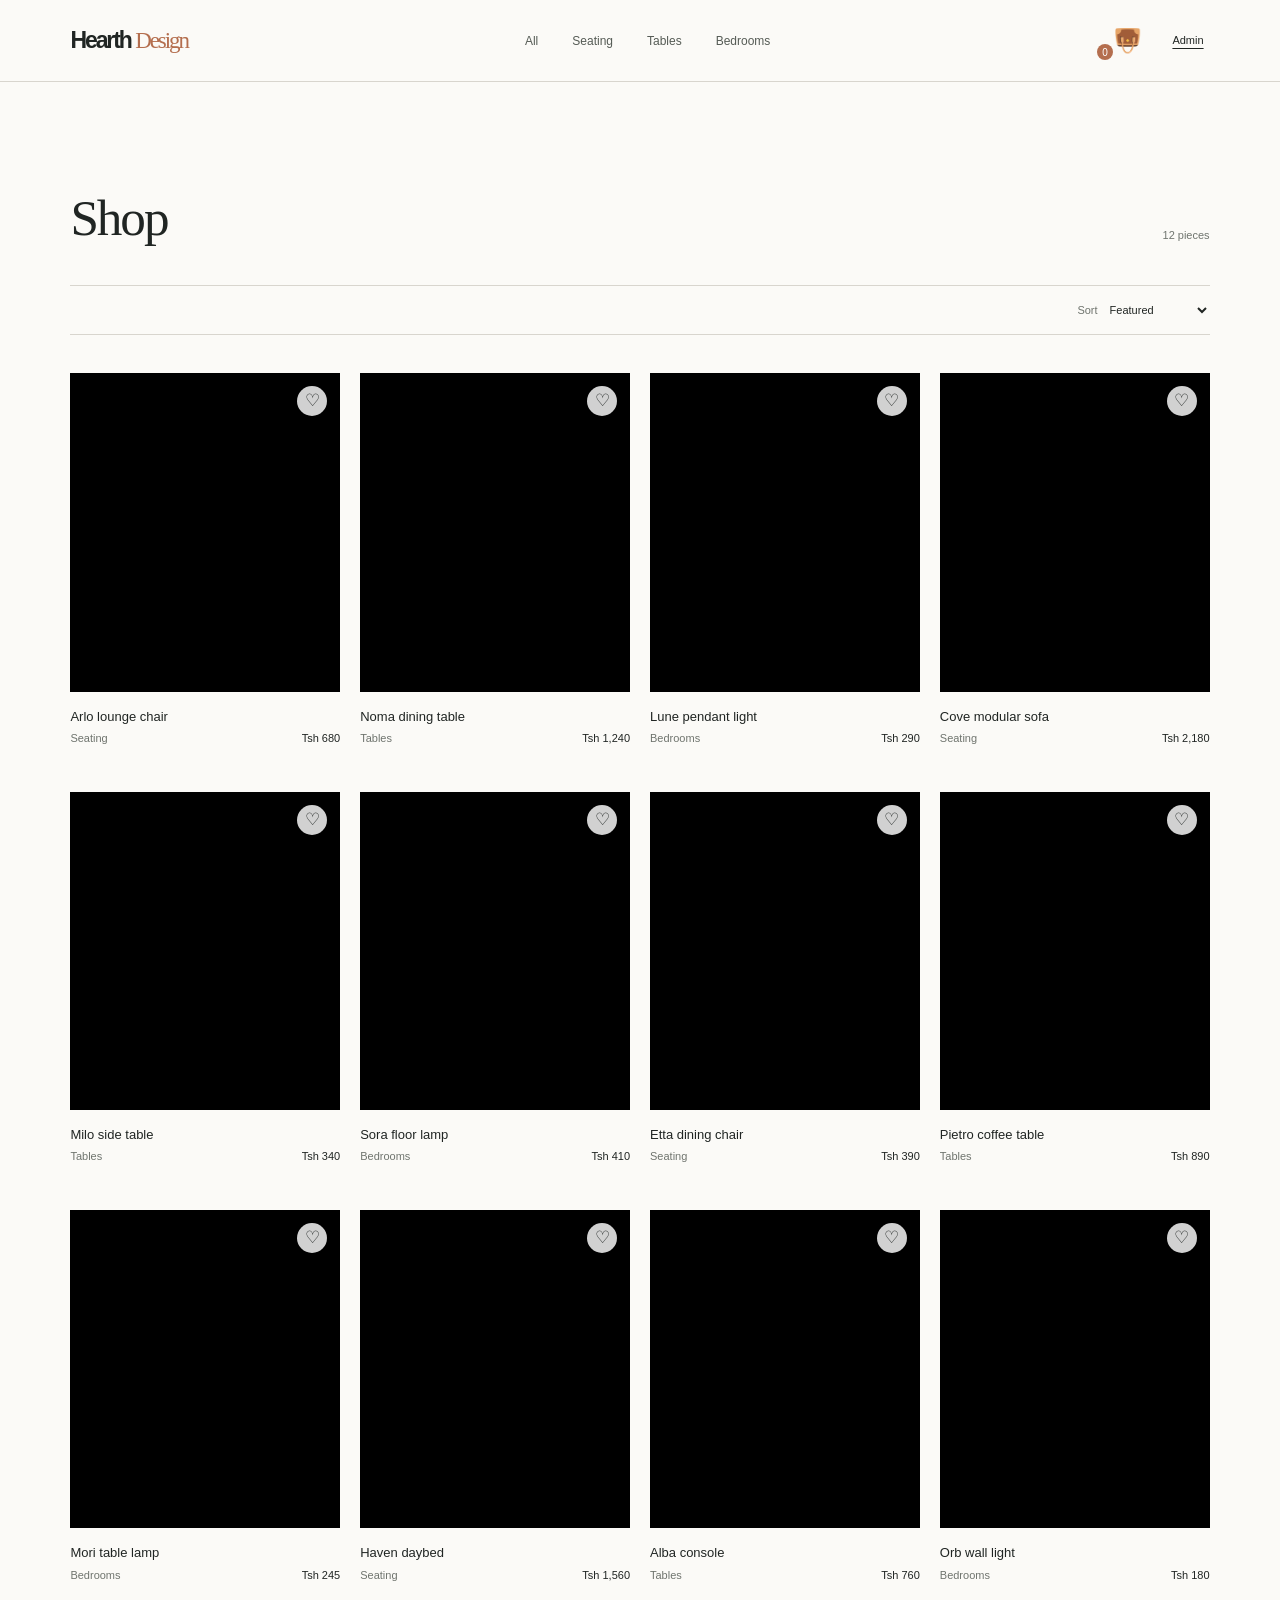
<file: index.html>
<!doctype html>
<html lang="en">
<head>
  <meta charset="utf-8" />
  <meta name="viewport" content="width=device-width,initial-scale=1" />
  <title>Furnshop — Demo</title>
  <!-- Your CSS (paste the CSS you provided into a file named styles.css or inline) -->
  <link rel="stylesheet" href="styles.css">
</head>
<body>
  <!-- Minimal skeleton for the app to run. Expand to match your full markup / classes -->
  <header class="site-header">
    <div class="brand">Hearth <span>Design</span></div>
    <nav class="main-nav">
      <a href="#" data-filter="All" data-filter-link>All</a>
      <a href="#" data-filter="Seating">Seating</a>
      <a href="#" data-filter="Tables">Tables</a>
      <a href="#" data-filter="Bedrooms">Bedrooms</a>
    </nav>
    <div class="header-actions">
      <button data-action="cart" class="icon-button bag-button">👜<b id="cart-count">0</b></button>
      <button data-action="admin" class="admin-button">Admin</button>
    </div>
  </header>

  <main>
    <section class="shop-section">
      <div class="section-heading">
        <h2>Shop</h2>
        <div class="product-total" id="product-total">0 pieces</div>
      </div>

      <div class="shop-toolbar">
        <div class="category-tabs" aria-hidden="false">
          <!-- category buttons handled by data-filter above -->
        </div>
        <label class="sort-label">Sort
          <select id="sort-select">
            <option value="">Featured</option>
            <option value="low">Price: low to high</option>
            <option value="high">Price: high to low</option>
          </select>
        </label>
      </div>

      <div id="product-grid" class="product-grid"></div>
      <div id="empty-state" class="empty-state" hidden>
        <span>Nothing yet</span>
        <h3>No products found</h3>
        <p>Try another filter or search.</p>
      </div>
    </section>
  </main>

  <!-- Cart drawer -->
  <div id="drawer-scrim" class="drawer-scrim" aria-hidden="true"></div>
  <aside id="cart-drawer" class="cart-drawer" aria-hidden="true">
    <div class="drawer-header">
      <h2>Bag</h2>
      <button data-action="close-cart" class="close-button">Close</button>
    </div>
    <div id="cart-items" class="cart-items"></div>
    <div class="cart-footer">
      <div class="subtotal">
        <span>Subtotal</span><strong id="cart-total">Tsh 0</strong>
      </div>
      <button class="checkout-button" id="checkout-button">Checkout</button>
      <p>Shipping calculated at checkout.</p>
    </div>
  </aside>

  <!-- Modal for product -->
  <div id="product-modal" class="product-modal" hidden>
    <div class="modal-card" id="modal-content"></div>
  </div>

  <!-- Admin modal -->
  <div id="admin-modal" class="admin-modal" hidden>
    <div class="admin-card">
      <h2>Upload product</h2>
      <p class="admin-intro">Add a product for sale</p>
      <form id="product-form">
        <div class="admin-fields">
          <div>
            <label>Name<input name="name" required /></label>
            <label>Category
              <select name="category" required>
                <option value="Seating">Seating</option>
                <option value="Tables">Tables</option>
                <option value="Bedrooms">Bedrooms</option>
              </select>
            </label>
          </div>
          <div>
            <label>Price<input name="price" type="number" required /></label>
            <label>Description<textarea name="description" required></textarea></label>
          </div>
        </div>

        <label class="upload-area">
          <span>Upload image</span>
          <small>Max 5MB</small>
          <input id="product-image" name="image" type="file" accept="image/*" />
        </label>

        <div id="image-preview" class="image-preview" hidden>
          <img id="image-preview-img" alt="preview" />
          <button type="button" data-action="remove-image" class="remove-preview">Remove</button>
        </div>

        <button type="submit" class="button">Upload</button>
        <button type="button" data-action="close-admin" class="close-button">Close</button>
      </form>

      <div id="admin-products-list" style="margin-top:24px"></div>
    </div>
  </div>

  <div id="toast" class="toast" role="status" aria-live="polite"></div>

  <script src="app.js"></script>
</body>
</html>
</file>
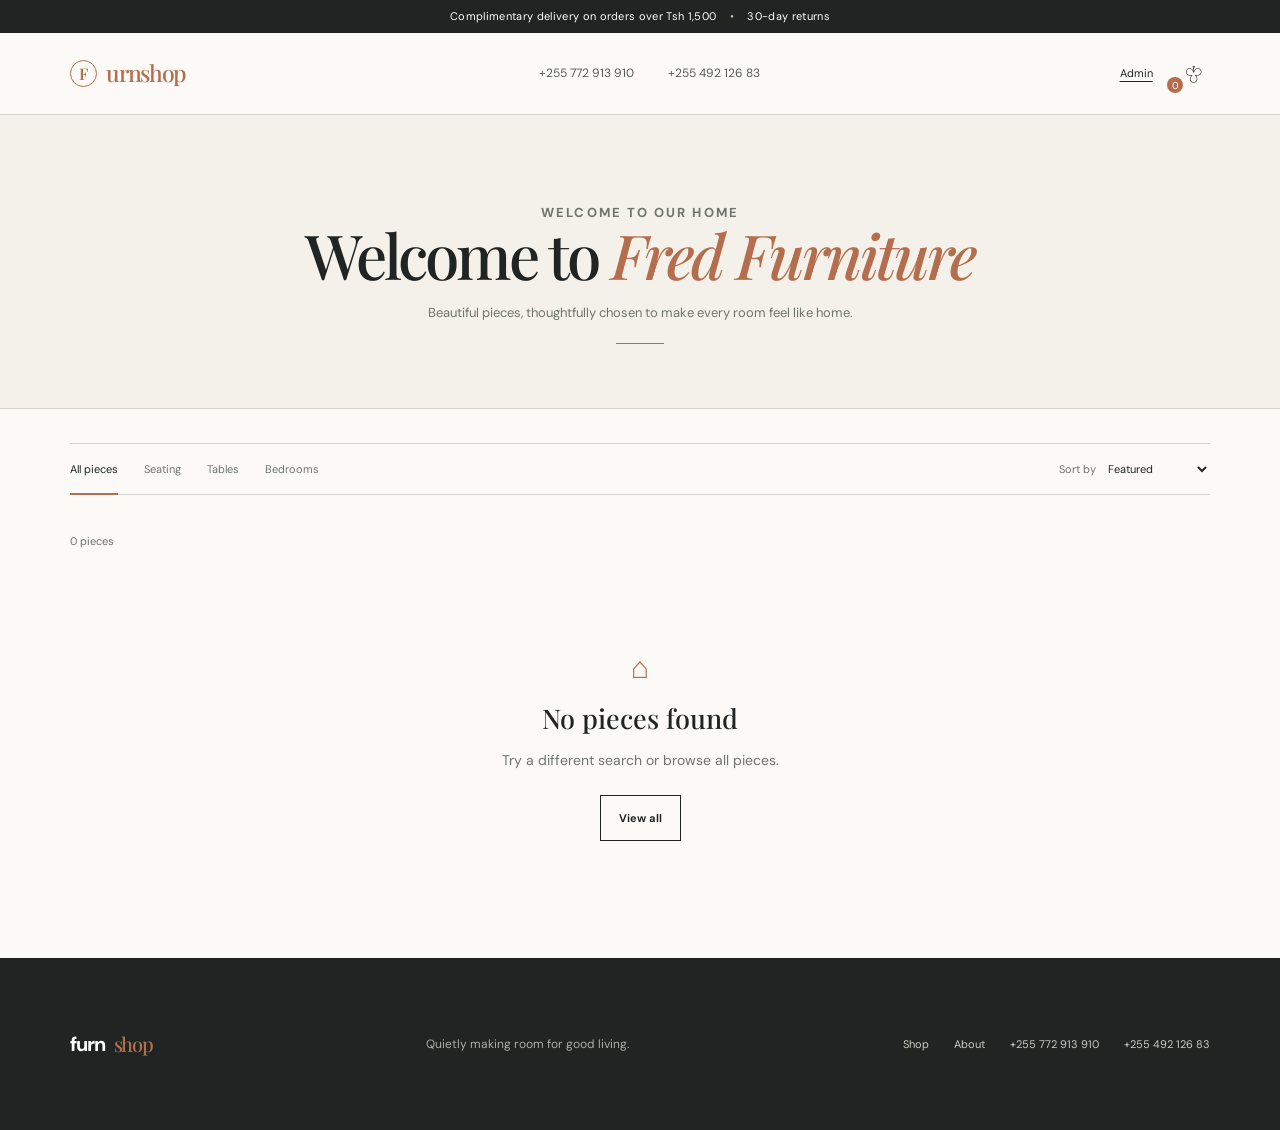
<file: .github/workflows/V.html>
<!DOCTYPE html>
<html lang="en">
<head>
    <meta charset="UTF-8">
    <meta name="viewport" content="width=device-width, initial-scale=1.0">
    <meta name="description" content="Furnshop - considered furniture for everyday living.">
    <title>Furnshop | Considered furniture</title>
    <link rel="preconnect" href="https://fonts.googleapis.com">
    <link rel="preconnect" href="https://fonts.gstatic.com" crossorigin>
    <link href="https://fonts.googleapis.com/css2?family=DM+Sans:wght@400;500;600;700&family=Playfair+Display:wght@500;600&display=swap" rel="stylesheet">
    <link rel="stylesheet" href="V.css">
    <style>
        .shop-section { padding-top: 34px; padding-bottom: 42px; }
        .compact-total { display: block; margin: 14px 0 20px; font-size: 11px; color: var(--muted); }
        .craft-section { margin-top: 0; }
        .craft-copy { padding-top: 36px !important; padding-bottom: 45px !important; }
        .product-card { margin-top: 0; padding-top: 0; }
        .product-image { margin-top: 0; }
        .product-image img { display: block; width: 100%; height: 100%; object-fit: cover; margin: 0; }
        .admin-products { border-top: 1px solid var(--line); margin-top: 30px; padding-top: 22px; }
        .admin-product-row { display: flex; align-items: center; gap: 10px; border-bottom: 1px solid var(--line); padding: 10px 0; font-size: 12px; }
        .admin-product-row img { width: 42px; height: 42px; object-fit: cover; }
        .admin-product-row span { flex: 1; }
        .admin-product-row button { font-size: 11px; color: var(--clay); text-decoration: underline; }
        .admin-empty { font-size: 12px; color: var(--muted); }
        .upload-file-name { display: block; margin-top: 8px; color: var(--clay); font-size: 11px; }
        .admin-modal { overflow-y: auto; align-items: flex-start; }
        .admin-card { margin: 20px auto; max-height: none; min-height: min(720px, calc(100vh - 40px)); }
        @media (max-width: 600px) { .admin-modal { padding: 0; } .admin-card { width: 100%; min-height: 100vh; margin: 0; padding: 58px 24px 32px; } }
        .back-to-products { display: block; margin-top: 18px; padding: 0; color: var(--muted); font-size: 12px; text-decoration: underline; text-underline-offset: 4px; }
        .back-to-products:hover { color: var(--clay); }
        .brand { display: inline-flex; align-items: center; gap: 9px; letter-spacing: -.06em; }
        .brand .brand-mark { display: grid; place-items: center; width: 27px; height: 27px; border: 1px solid var(--clay); border-radius: 50%; color: var(--clay); font: 600 16px var(--serif); letter-spacing: 0; }
        .welcome-banner { padding: 72px 9% 64px; border-bottom: 1px solid var(--line); text-align: center; background: var(--cream); }
        .welcome-banner::after { content: ''; display: block; width: 48px; height: 1px; margin: 20px auto 0; background: var(--clay); }
        .welcome-banner h1 { margin: 0; color: var(--ink); font: 500 clamp(34px, 5vw, 62px)/1.05 var(--serif); letter-spacing: -.045em; }
        .welcome-banner h1 span { color: var(--clay); font-style: italic; }
        .welcome-banner p { max-width: 430px; margin: 16px auto 0; color: var(--muted); font-size: 13px; }
        @media (max-width: 600px) { .welcome-banner { padding: 52px 8% 46px; } .welcome-banner p { font-size: 12px; } }
        @media (max-width: 800px) { .main-nav { display: flex; position: static; flex-direction: row; gap: 14px; overflow-x: auto; } .main-nav a { white-space: nowrap; } .site-header { gap: 14px; } .header-actions .contact-phone { display: none; } }
    </style>
</head>
<body>
    <div class="announcement">Complimentary delivery on orders over Tsh 1,500 <span>•</span> 30-day returns</div>
    <header class="site-header"><a class="brand" href="#top" aria-label="Furnshop home"><span class="brand-mark">F</span><span>urn<span>shop</span></span></a><nav class="main-nav contact-nav" aria-label="Contact numbers"><a href="tel:+255772913910">+255 772 913 910</a><a href="tel:+25549212683">+255 492 126 83</a></nav><div class="header-actions"><button class="admin-button" data-action="admin">Admin</button><button class="icon-button bag-button" aria-label="Open shopping bag" data-action="cart">♧<b id="cart-count">0</b></button></div></header>
    <main id="top">
        <section class="welcome-banner" aria-labelledby="welcome-title"><p class="eyebrow">Welcome to our home</p><h1 id="welcome-title">Welcome to <span>Fred Furniture</span></h1><p>Beautiful pieces, thoughtfully chosen to make every room feel like home.</p></section>
        <section class="shop-section" id="shop"><div class="shop-toolbar"><div class="category-tabs" role="tablist"><button class="active" data-filter="All">All pieces</button><button data-filter="Seating">Seating</button><button data-filter="Tables">Tables</button><button data-filter="Bedrooms">Bedrooms</button></div><label class="sort-label">Sort by <select id="sort-select"><option value="featured">Featured</option><option value="low">Price: low to high</option><option value="high">Price: high to low</option></select></label></div><span class="product-total compact-total" id="product-total">12 pieces</span><div class="product-grid" id="product-grid"></div><div class="empty-state" id="empty-state" hidden><span>⌂</span><h3>No pieces found</h3><p>Try a different search or browse all pieces.</p><button class="button button-outline" data-filter="All">View all</button></div></section>
    </main>
    <footer><a class="brand" href="#top">furn<span>shop</span></a><p>Quietly making room for good living.</p><div class="footer-links"><a href="#shop">Shop</a><a href="#story">About</a><a href="tel:+255772913910">+255 772 913 910</a><a href="tel:+25549212683">+255 492 126 83</a></div></footer>
    <aside class="cart-drawer" id="cart-drawer" aria-label="Shopping bag" aria-hidden="true"><div class="drawer-header"><div><p class="eyebrow">Your selection</p><h2>Shopping bag</h2></div><button class="close-button" aria-label="Close shopping bag" data-action="close-cart"></button></div><div class="cart-items" id="cart-items"></div><div class="cart-footer"><div class="subtotal"><span>Selected total</span><strong id="cart-total">Tsh 0</strong></div><p>Call us to order your selected pieces.</p><a class="button button-dark call-button" href="tel:+255772913910">Call to order <span>→</span></a><div class="cart-phones"><a href="tel:+255772913910">+255 772 913 910</a><a href="tel:+25549212683">+255 492 126 83</a></div></div></aside><div class="drawer-scrim" id="drawer-scrim" data-action="close-cart"></div>
    <div class="product-modal" id="product-modal" hidden><div class="modal-card"><button class="close-button" aria-label="Close product details" data-action="close-modal"></button><div id="modal-content"></div></div></div>
    <div class="admin-modal" id="admin-modal" hidden><div class="admin-card"><button class="close-button" aria-label="Close admin dashboard" data-action="close-admin"></button><p class="eyebrow">Store management</p><h2>Admin dashboard</h2><p class="admin-intro">Add a new piece to the Furnshop collection.</p><form id="product-form" novalidate><label>Product name<input name="name" required placeholder="e.g. Riva armchair"></label><div class="admin-fields"><label>Category<select name="category" required><option value="">Choose category</option><option>Seating</option><option>Tables</option><option>Bedrooms</option></select></label><label>Price<input name="price" type="number" min="0" step="1" required placeholder="680"></label></div><label>Description<textarea name="description" rows="3" required placeholder="Tell customers about this piece"></textarea></label><label class="upload-area" for="product-image"><span>+ Add product image</span><small>PNG, JPG, WEBP up to 5MB</small><input id="product-image" name="image" type="file" accept="image/png,image/jpeg,image/webp"></label><span class="upload-file-name" id="upload-file-name">No image selected</span><div class="image-preview" id="image-preview" hidden><img id="image-preview-img" alt="Selected product preview"><button type="button" class="remove-preview" data-action="remove-image">Remove image</button></div><button class="button button-dark" type="submit">Publish product <span>→</span></button></form><div class="admin-products"><p class="eyebrow">Uploaded products</p><div id="admin-products-list"></div></div></div></div><div class="toast" id="toast" role="status"></div><script src="V.js"></script>
</body>
</html>
</file>
<file: styles.css>
.contact-phone{font-size:11px;color:var(--clay);white-space:nowrap}.contact-phone:hover{text-decoration:underline;text-underline-offset:4px}.cart-phones{display:flex;justify-content:center;gap:18px;margin-top:18px;font-size:12px}.cart-phones a{color:var(--clay);text-decoration:underline;text-underline-offset:3px;white-space:nowrap}.collection-title{font-size:clamp(34px,5vw,68px);line-height:1;letter-spacing:-.045em;margin-top:6px;max-width:700px}.shop-section{padding-top:34px;padding-bottom:42px}.craft-section{margin-top:0}.craft-copy{padding-top:36px;padding-bottom:45px}
 [hidden]{display:none!important}.close-button{font-size:10px;letter-spacing:.08em;text-transform:uppercase;font-weight:700;line-height:1;position:absolute;right:24px;top:22px;text-decoration:underline}
.admin-button{font-size:11px;text-decoration:underline;text-underline-offset:4px}.admin-button:hover{color:var(--clay)}.admin-modal{position:fixed;inset:0;background:rgba(32,37,35,.42);z-index:10;display:grid;place-items:center;padding:20px}.admin-modal[hidden]{display:none!important}.admin-card{position:relative;background:var(--paper);width:min(100%,540px);max-height:90vh;overflow:auto;padding:42px 44px}.admin-card h2{font:500 34px var(--serif);margin:0 0 8px}.admin-intro{color:var(--muted);font-size:12px;margin:0 0 25px}.admin-card label{display:block;font-size:11px;font-weight:600;margin:15px 0}.admin-card input,.admin-card select,.admin-card textarea{display:block;width:100%;border:1px solid var(--line);background:var(--paper);padding:12px;margin-top:7px;font:13px var(--sans);outline:none;resize:vertical}.admin-card input:focus,.admin-card select:focus,.admin-card textarea:focus{border-color:var(--clay)}.admin-fields{display:grid;grid-template-columns:1fr 1fr;gap:16px}.upload-area{border:1px dashed var(--clay);padding:22px;text-align:center;cursor:pointer;background:var(--cream)}.upload-area span,.upload-area small{display:block}.upload-area span{font-weight:700}.upload-area small{font-size:10px;color:var(--muted);margin-top:5px}.upload-area input{display:none}.image-preview{display:flex;align-items:center;gap:12px;margin:14px 0}.image-preview img{width:58px;height:58px;object-fit:cover}.remove-preview{font-size:11px;text-decoration:underline;color:var(--muted)}.admin-card .button{margin-top:10px}
@import url('https://fonts.googleapis.com/css2?family=DM+Sans:wght@400;500;600;700&family=Playfair+Display:wght@500;600&display=swap');
.hero-image,.craft-image{background-image:none!important;background-color:var(--sand)}
:root{--ink:#202523;--cream:#f4f1eb;--paper:#fbfaf7;--clay:#b46e4e;--sand:#ded7ca;--line:#d8d5ce;--muted:#6f746e;--serif:'Playfair Display',Georgia,serif;--sans:'DM Sans',Arial,sans-serif}*{box-sizing:border-box}html{scroll-behavior:smooth}body{margin:0;background:var(--paper);color:var(--ink);font:14px var(--sans);line-height:1.5}button,a{color:inherit;font:inherit}button{border:0;background:none;cursor:pointer}a{text-decoration:none}.announcement{text-align:center;background:var(--ink);color:#fff;padding:8px;font-size:11px;letter-spacing:.03em}.announcement span{color:#b9c5a6;margin:0 10px}.site-header{height:82px;display:flex;align-items:center;justify-content:space-between;padding:0 5.5%;border-bottom:1px solid var(--line);background:var(--paper);position:relative;z-index:3}.brand{font-weight:700;letter-spacing:-.09em;font-size:23px}.brand span{color:var(--clay);font-family:var(--serif);font-weight:500}.main-nav{display:flex;gap:34px;font-size:12px;color:#555b55}.main-nav a:hover,.footer-links a:hover{color:var(--clay)}.header-actions{display:flex;gap:18px}.icon-button{font-size:25px;line-height:1;position:relative}.bag-button{font-size:23px;transform:rotate(180deg)}.bag-button b{position:absolute;right:-10px;top:-7px;transform:rotate(-180deg);font:10px var(--sans);background:var(--clay);color:#fff;border-radius:50%;width:16px;height:16px;display:grid;place-items:center}.mobile-menu{display:none;font-size:20px}.hero{display:grid;grid-template-columns:43% 57%;min-height:635px;background:var(--cream)}.hero-copy{padding:15% 10% 11% 13%}.eyebrow{font-size:10px;letter-spacing:.16em;text-transform:uppercase;color:var(--clay);font-weight:700;margin:0 0 18px}.hero h1{font:600 clamp(45px,6vw,84px)/.98 var(--serif);letter-spacing:-.055em;margin:0 0 28px}.hero h1 em,.intro-band em,.craft-copy em{color:var(--clay);font-style:italic}.hero-text{max-width:275px;color:var(--muted);line-height:1.7;margin-bottom:34px}.button{display:inline-flex;align-items:center;justify-content:space-between;gap:35px;padding:14px 18px;font-size:11px;font-weight:700;transition:.2s}.button-dark{background:var(--ink);color:#fff}.button-dark:hover{background:var(--clay);transform:translateY(-2px)}.button span{font-size:17px;font-weight:400}.hero-image{position:relative;background:linear-gradient(90deg,rgba(26,31,26,.05),transparent),url('https://images.unsplash.com/photo-1618221195710-dd6b41faaea6?auto=format&fit=crop&w=1500&q=85') center/cover}.hero-note{position:absolute;right:8%;bottom:8%;background:#e5d2b8;color:var(--ink);width:112px;height:112px;border-radius:50%;display:grid;place-content:center;text-align:center;font:11px/1.15 var(--serif);transform:rotate(9deg)}.hero-note strong{font-size:15px}.intro-band{padding:105px 10%;display:grid;grid-template-columns:1fr 1.3fr 1fr;gap:8%;align-items:end;background:#dfe5d9}.intro-band .eyebrow{align-self:start}.intro-band h2{font:500 clamp(28px,3.5vw,48px)/1.12 var(--serif);letter-spacing:-.04em;margin:0}.intro-band>p:last-child{color:#596258;line-height:1.8;margin:0}.shop-section{padding:110px 5.5% 120px}.section-heading{display:flex;justify-content:space-between;align-items:end;margin-bottom:42px}.section-heading h2{font:500 clamp(32px,4vw,52px)/1 var(--serif);letter-spacing:-.04em;margin:0}.product-total{color:var(--muted);font-size:11px}.shop-toolbar{border-top:1px solid var(--line);border-bottom:1px solid var(--line);display:flex;justify-content:space-between;align-items:center;margin-bottom:38px}.category-tabs{display:flex;gap:26px}.category-tabs button{padding:17px 0;color:var(--muted);font-size:11px;position:relative}.category-tabs button.active,.category-tabs button:hover{color:var(--ink)}.category-tabs button.active:after{content:'';position:absolute;bottom:-1px;left:0;right:0;height:2px;background:var(--clay)}.sort-label{font-size:11px;color:var(--muted)}select{border:0;background:transparent;color:var(--ink);font:inherit;padding:17px 0 17px 5px;outline:none}.product-grid{display:grid;grid-template-columns:repeat(4,1fr);gap:45px 20px}.product-image{aspect-ratio:1/1.18;background:var(--sand);position:relative;overflow:hidden;margin-bottom:15px}.product-image img{width:100%;height:100%;object-fit:cover;transition:transform .6s}.product-card:hover .product-image img{transform:scale(1.04)}.favorite{position:absolute;top:13px;right:13px;width:30px;height:30px;background:rgba(255,255,255,.82);border-radius:50%;font-size:17px;z-index:1}.favorite.active{color:var(--clay)}.product-card h3{font-size:13px;font-weight:500;margin:0 0 4px}.product-meta{font-size:11px;color:var(--muted);display:flex;justify-content:space-between}.product-meta strong{color:var(--ink);font-weight:500}.empty-state{text-align:center;padding:75px 0}.empty-state span{font-size:30px;color:var(--clay)}.empty-state h3{font:500 27px var(--serif);margin:10px}.empty-state p{color:var(--muted)}.button-outline{border:1px solid var(--ink);margin-top:10px}.craft-section{display:grid;grid-template-columns:1fr 1fr;background:var(--sand)}.craft-image{min-height:540px;background:url('https://images.unsplash.com/photo-1616486338812-3dadae4b4ace?auto=format&fit=crop&w=1100&q=85') center/cover}.craft-copy{padding:15% 17%;align-self:center}.craft-copy h2{font:500 clamp(30px,4vw,52px)/1.05 var(--serif);letter-spacing:-.04em;margin:0 0 25px}.craft-copy>p:not(.eyebrow){color:#64675f;line-height:1.8;max-width:370px}.text-link{display:inline-block;margin-top:15px;border-bottom:1px solid var(--ink);padding-bottom:5px;font-size:11px;font-weight:700}.text-link span{margin-left:25px;font-size:17px}.search-overlay,.product-modal{position:fixed;inset:0;background:rgba(25,30,26,.48);z-index:10;display:grid;place-items:start center;padding-top:15vh}.search-box{background:var(--paper);width:min(620px,90vw);padding:40px;position:relative}.search-box input{width:100%;border:0;border-bottom:1px solid var(--ink);background:transparent;font:500 25px var(--serif);padding:10px 0;outline:0}.search-hint{color:var(--muted);font-size:11px;margin:18px 0 0}.close-button{font-size:28px;line-height:1;position:absolute;right:24px;top:20px}.cart-drawer{position:fixed;z-index:9;right:0;top:0;bottom:0;width:min(440px,100%);background:var(--paper);padding:45px 35px;transform:translateX(100%);transition:transform .3s;display:flex;flex-direction:column}.cart-drawer.open{transform:translateX(0)}.drawer-scrim{position:fixed;inset:0;background:rgba(25,30,26,.4);z-index:8;opacity:0;pointer-events:none;transition:.3s}.drawer-scrim.open{opacity:1;pointer-events:auto}.drawer-header{display:flex;justify-content:space-between;border-bottom:1px solid var(--line);padding-bottom:25px}.drawer-header h2{font:500 32px var(--serif);margin:0}.cart-items{overflow:auto;flex:1}.cart-row{display:grid;grid-template-columns:75px 1fr auto;gap:14px;padding:18px 0;border-bottom:1px solid var(--line);align-items:center}.cart-row img{width:75px;height:85px;object-fit:cover}.cart-row h4{margin:0 0 7px;font-weight:500}.cart-row p{font-size:11px;color:var(--muted);margin:0}.remove-item{font-size:11px;text-decoration:underline;color:var(--muted);margin-top:7px;padding:0}.cart-price{font-size:12px}.empty-cart{text-align:center;color:var(--muted);padding:50px 0}.cart-footer{border-top:1px solid var(--line);padding-top:22px}.subtotal{display:flex;justify-content:space-between;margin-bottom:18px}.subtotal strong{font-size:16px}.checkout-button{width:100%}.cart-footer>p{font-size:10px;color:var(--muted);text-align:center}.product-modal{place-items:center;padding:20px}.modal-card{background:var(--paper);width:min(800px,94vw);position:relative;padding:45px}.modal-product{display:grid;grid-template-columns:1fr 1fr;gap:35px}.modal-product img{width:100%;aspect-ratio:1;object-fit:cover}.modal-product h2{font:500 38px var(--serif);line-height:1.05;margin:10px 0}.modal-product p{color:var(--muted);line-height:1.8}.modal-price{font-size:18px;margin:25px 0}.toast{position:fixed;bottom:25px;left:50%;transform:translate(-50%,20px);background:var(--ink);color:#fff;padding:13px 20px;font-size:12px;opacity:0;pointer-events:none;transition:.3s;z-index:20}.toast.show{opacity:1;transform:translate(-50%,0)}footer{background:var(--ink);color:#fff;padding:65px 5.5%;display:flex;align-items:center;justify-content:space-between}footer .brand{font-size:20px}footer p{color:#a9aea6;font-size:12px}.footer-links{display:flex;gap:25px;font-size:11px;color:#c9cdc5}
@media(max-width:800px){.site-header{height:68px;padding:0 5%}.mobile-menu{display:block}.main-nav{display:none}.hero{grid-template-columns:1fr;min-height:0}.hero-copy{padding:75px 9% 65px}.hero-image{min-height:440px}.intro-band{display:block;padding:75px 9%}.intro-band h2{margin-bottom:25px}.intro-band>p:last-child{max-width:420px}.shop-section{padding:75px 5%}.product-grid{grid-template-columns:repeat(2,1fr);gap:35px 14px}.shop-toolbar{align-items:start}.category-tabs{gap:17px;overflow:auto;max-width:70%}.category-tabs button{white-space:nowrap}.sort-label{font-size:0}.sort-label select{font-size:11px}.craft-section{grid-template-columns:1fr}.craft-image{min-height:350px}.craft-copy{padding:70px 9% 85px}footer{display:block;padding:50px 9%}footer p{margin:22px 0 30px}.modal-card{padding:35px 25px}.modal-product{grid-template-columns:1fr;gap:15px}.modal-product img{max-height:300px;object-fit:cover}.modal-product h2{font-size:31px}}@media(max-width:450px){.header-actions{gap:12px}.hero-image{min-height:370px}.hero-note{width:90px;height:90px}.product-image{margin-bottom:10px}.product-card h3{font-size:12px}.product-meta{display:block}.product-meta strong{display:block;margin-top:3px}.cart-drawer{padding:35px 20px}}
</file>
<file: .github/workflows/V.css>
.contact-phone{font-size:11px;color:var(--clay);white-space:nowrap}.contact-phone:hover{text-decoration:underline;text-underline-offset:4px}.cart-phones{display:flex;justify-content:center;gap:18px;margin-top:18px;font-size:12px}.cart-phones a{color:var(--clay);text-decoration:underline;text-underline-offset:3px;white-space:nowrap}.collection-title{font-size:clamp(34px,5vw,68px);line-height:1;letter-spacing:-.045em;margin-top:6px;max-width:700px}.shop-section{padding-top:34px;padding-bottom:42px}.craft-section{margin-top:0}.craft-copy{padding-top:36px;padding-bottom:45px}
 [hidden]{display:none!important}.close-button{font-size:10px;letter-spacing:.08em;text-transform:uppercase;font-weight:700;line-height:1;position:absolute;right:24px;top:22px;text-decoration:underline}
.admin-button{font-size:11px;text-decoration:underline;text-underline-offset:4px}.admin-button:hover{color:var(--clay)}.admin-modal{position:fixed;inset:0;background:rgba(32,37,35,.42);z-index:10;display:grid;place-items:center;padding:20px}.admin-modal[hidden]{display:none!important}.admin-card{position:relative;background:var(--paper);width:min(100%,540px);max-height:90vh;overflow:auto;padding:42px 44px}.admin-card h2{font:500 34px var(--serif);margin:0 0 8px}.admin-intro{color:var(--muted);font-size:12px;margin:0 0 25px}.admin-card label{display:block;font-size:11px;font-weight:600;margin:15px 0}.admin-card input,.admin-card select,.admin-card textarea{display:block;width:100%;border:1px solid var(--line);background:var(--paper);padding:12px;margin-top:7px;font:13px var(--sans);outline:none;resize:vertical}.admin-card input:focus,.admin-card select:focus,.admin-card textarea:focus{border-color:var(--clay)}.admin-fields{display:grid;grid-template-columns:1fr 1fr;gap:16px}.upload-area{border:1px dashed var(--clay);padding:22px;text-align:center;cursor:pointer;background:var(--cream)}.upload-area span,.upload-area small{display:block}.upload-area span{font-weight:700}.upload-area small{font-size:10px;color:var(--muted);margin-top:5px}.upload-area input{display:none}.image-preview{display:flex;align-items:center;gap:12px;margin:14px 0}.image-preview img{width:58px;height:58px;object-fit:cover}.remove-preview{font-size:11px;text-decoration:underline;color:var(--muted)}.admin-card .button{margin-top:10px}
@import url('https://fonts.googleapis.com/css2?family=DM+Sans:wght@400;500;600;700&family=Playfair+Display:wght@500;600&display=swap');
.hero-image,.craft-image{background-image:none!important;background-color:var(--sand)}
:root{--ink:#202523;--cream:#f4f1eb;--paper:#fbfaf7;--clay:#b46e4e;--sand:#ded7ca;--line:#d8d5ce;--muted:#6f746e;--serif:'Playfair Display',Georgia,serif;--sans:'DM Sans',Arial,sans-serif}*{box-sizing:border-box}html{scroll-behavior:smooth}body{margin:0;background:var(--paper);color:var(--ink);font:14px var(--sans);line-height:1.5}button,a{color:inherit;font:inherit}button{border:0;background:none;cursor:pointer}a{text-decoration:none}.announcement{text-align:center;background:var(--ink);color:#fff;padding:8px;font-size:11px;letter-spacing:.03em}.announcement span{color:#b9c5a6;margin:0 10px}.site-header{height:82px;display:flex;align-items:center;justify-content:space-between;padding:0 5.5%;border-bottom:1px solid var(--line);background:var(--paper);position:relative;z-index:3}.brand{font-weight:700;letter-spacing:-.09em;font-size:23px}.brand span{color:var(--clay);font-family:var(--serif);font-weight:500}.main-nav{display:flex;gap:34px;font-size:12px;color:#555b55}.main-nav a:hover,.footer-links a:hover{color:var(--clay)}.header-actions{display:flex;gap:18px}.icon-button{font-size:25px;line-height:1;position:relative}.bag-button{font-size:23px;transform:rotate(180deg)}.bag-button b{position:absolute;right:-10px;top:-7px;transform:rotate(-180deg);font:10px var(--sans);background:var(--clay);color:#fff;border-radius:50%;width:16px;height:16px;display:grid;place-items:center}.mobile-menu{display:none;font-size:20px}.hero{display:grid;grid-template-columns:43% 57%;min-height:635px;background:var(--cream)}.hero-copy{padding:15% 10% 11% 13%}.eyebrow{font-size:10px;letter-spacing:.16em;text-transform:uppercase;color:var(--clay);font-weight:700;margin:0 0 18px}.hero h1{font:600 clamp(45px,6vw,84px)/.98 var(--serif);letter-spacing:-.055em;margin:0 0 28px}.hero h1 em,.intro-band em,.craft-copy em{color:var(--clay);font-style:italic}.hero-text{max-width:275px;color:var(--muted);line-height:1.7;margin-bottom:34px}.button{display:inline-flex;align-items:center;justify-content:space-between;gap:35px;padding:14px 18px;font-size:11px;font-weight:700;transition:.2s}.button-dark{background:var(--ink);color:#fff}.button-dark:hover{background:var(--clay);transform:translateY(-2px)}.button span{font-size:17px;font-weight:400}.hero-image{position:relative;background:linear-gradient(90deg,rgba(26,31,26,.05),transparent),url('https://images.unsplash.com/photo-1618221195710-dd6b41faaea6?auto=format&fit=crop&w=1500&q=85') center/cover}.hero-note{position:absolute;right:8%;bottom:8%;background:#e5d2b8;color:var(--ink);width:112px;height:112px;border-radius:50%;display:grid;place-content:center;text-align:center;font:11px/1.15 var(--serif);transform:rotate(9deg)}.hero-note strong{font-size:15px}.intro-band{padding:105px 10%;display:grid;grid-template-columns:1fr 1.3fr 1fr;gap:8%;align-items:end;background:#dfe5d9}.intro-band .eyebrow{align-self:start}.intro-band h2{font:500 clamp(28px,3.5vw,48px)/1.12 var(--serif);letter-spacing:-.04em;margin:0}.intro-band>p:last-child{color:#596258;line-height:1.8;margin:0}.shop-section{padding:110px 5.5% 120px}.section-heading{display:flex;justify-content:space-between;align-items:end;margin-bottom:42px}.section-heading h2{font:500 clamp(32px,4vw,52px)/1 var(--serif);letter-spacing:-.04em;margin:0}.product-total{color:var(--muted);font-size:11px}.shop-toolbar{border-top:1px solid var(--line);border-bottom:1px solid var(--line);display:flex;justify-content:space-between;align-items:center;margin-bottom:38px}.category-tabs{display:flex;gap:26px}.category-tabs button{padding:17px 0;color:var(--muted);font-size:11px;position:relative}.category-tabs button.active,.category-tabs button:hover{color:var(--ink)}.category-tabs button.active:after{content:'';position:absolute;bottom:-1px;left:0;right:0;height:2px;background:var(--clay)}.sort-label{font-size:11px;color:var(--muted)}select{border:0;background:transparent;color:var(--ink);font:inherit;padding:17px 0 17px 5px;outline:none}.product-grid{display:grid;grid-template-columns:repeat(4,1fr);gap:45px 20px}.product-image{aspect-ratio:1/1.18;background:var(--sand);position:relative;overflow:hidden;margin-bottom:15px}.product-image img{width:100%;height:100%;object-fit:cover;transition:transform .6s}.product-card:hover .product-image img{transform:scale(1.04)}.favorite{position:absolute;top:13px;right:13px;width:30px;height:30px;background:rgba(255,255,255,.82);border-radius:50%;font-size:17px;z-index:1}.favorite.active{color:var(--clay)}.product-card h3{font-size:13px;font-weight:500;margin:0 0 4px}.product-meta{font-size:11px;color:var(--muted);display:flex;justify-content:space-between}.product-meta strong{color:var(--ink);font-weight:500}.empty-state{text-align:center;padding:75px 0}.empty-state span{font-size:30px;color:var(--clay)}.empty-state h3{font:500 27px var(--serif);margin:10px}.empty-state p{color:var(--muted)}.button-outline{border:1px solid var(--ink);margin-top:10px}.craft-section{display:grid;grid-template-columns:1fr 1fr;background:var(--sand)}.craft-image{min-height:540px;background:url('https://images.unsplash.com/photo-1616486338812-3dadae4b4ace?auto=format&fit=crop&w=1100&q=85') center/cover}.craft-copy{padding:15% 17%;align-self:center}.craft-copy h2{font:500 clamp(30px,4vw,52px)/1.05 var(--serif);letter-spacing:-.04em;margin:0 0 25px}.craft-copy>p:not(.eyebrow){color:#64675f;line-height:1.8;max-width:370px}.text-link{display:inline-block;margin-top:15px;border-bottom:1px solid var(--ink);padding-bottom:5px;font-size:11px;font-weight:700}.text-link span{margin-left:25px;font-size:17px}.search-overlay,.product-modal{position:fixed;inset:0;background:rgba(25,30,26,.48);z-index:10;display:grid;place-items:start center;padding-top:15vh}.search-box{background:var(--paper);width:min(620px,90vw);padding:40px;position:relative}.search-box input{width:100%;border:0;border-bottom:1px solid var(--ink);background:transparent;font:500 25px var(--serif);padding:10px 0;outline:0}.search-hint{color:var(--muted);font-size:11px;margin:18px 0 0}.close-button{font-size:28px;line-height:1;position:absolute;right:24px;top:20px}.cart-drawer{position:fixed;z-index:9;right:0;top:0;bottom:0;width:min(440px,100%);background:var(--paper);padding:45px 35px;transform:translateX(100%);transition:transform .3s;display:flex;flex-direction:column}.cart-drawer.open{transform:translateX(0)}.drawer-scrim{position:fixed;inset:0;background:rgba(25,30,26,.4);z-index:8;opacity:0;pointer-events:none;transition:.3s}.drawer-scrim.open{opacity:1;pointer-events:auto}.drawer-header{display:flex;justify-content:space-between;border-bottom:1px solid var(--line);padding-bottom:25px}.drawer-header h2{font:500 32px var(--serif);margin:0}.cart-items{overflow:auto;flex:1}.cart-row{display:grid;grid-template-columns:75px 1fr auto;gap:14px;padding:18px 0;border-bottom:1px solid var(--line);align-items:center}.cart-row img{width:75px;height:85px;object-fit:cover}.cart-row h4{margin:0 0 7px;font-weight:500}.cart-row p{font-size:11px;color:var(--muted);margin:0}.remove-item{font-size:11px;text-decoration:underline;color:var(--muted);margin-top:7px;padding:0}.cart-price{font-size:12px}.empty-cart{text-align:center;color:var(--muted);padding:50px 0}.cart-footer{border-top:1px solid var(--line);padding-top:22px}.subtotal{display:flex;justify-content:space-between;margin-bottom:18px}.subtotal strong{font-size:16px}.checkout-button{width:100%}.cart-footer>p{font-size:10px;color:var(--muted);text-align:center}.product-modal{place-items:center;padding:20px}.modal-card{background:var(--paper);width:min(800px,94vw);position:relative;padding:45px}.modal-product{display:grid;grid-template-columns:1fr 1fr;gap:35px}.modal-product img{width:100%;aspect-ratio:1;object-fit:cover}.modal-product h2{font:500 38px var(--serif);line-height:1.05;margin:10px 0}.modal-product p{color:var(--muted);line-height:1.8}.modal-price{font-size:18px;margin:25px 0}.toast{position:fixed;bottom:25px;left:50%;transform:translate(-50%,20px);background:var(--ink);color:#fff;padding:13px 20px;font-size:12px;opacity:0;pointer-events:none;transition:.3s;z-index:20}.toast.show{opacity:1;transform:translate(-50%,0)}footer{background:var(--ink);color:#fff;padding:65px 5.5%;display:flex;align-items:center;justify-content:space-between}footer .brand{font-size:20px}footer p{color:#a9aea6;font-size:12px}.footer-links{display:flex;gap:25px;font-size:11px;color:#c9cdc5}
@media(max-width:800px){.site-header{height:68px;padding:0 5%}.mobile-menu{display:block}.main-nav{display:none}.hero{grid-template-columns:1fr;min-height:0}.hero-copy{padding:75px 9% 65px}.hero-image{min-height:440px}.intro-band{display:block;padding:75px 9%}.intro-band h2{margin-bottom:25px}.intro-band>p:last-child{max-width:420px}.shop-section{padding:75px 5%}.product-grid{grid-template-columns:repeat(2,1fr);gap:35px 14px}.shop-toolbar{align-items:start}.category-tabs{gap:17px;overflow:auto;max-width:70%}.category-tabs button{white-space:nowrap}.sort-label{font-size:0}.sort-label select{font-size:11px}.craft-section{grid-template-columns:1fr}.craft-image{min-height:350px}.craft-copy{padding:70px 9% 85px}footer{display:block;padding:50px 9%}footer p{margin:22px 0 30px}.modal-card{padding:35px 25px}.modal-product{grid-template-columns:1fr;gap:15px}.modal-product img{max-height:300px;object-fit:cover}.modal-product h2{font-size:31px}}@media(max-width:450px){.header-actions{gap:12px}.hero-image{min-height:370px}.hero-note{width:90px;height:90px}.product-image{margin-bottom:10px}.product-card h3{font-size:12px}.product-meta{display:block}.product-meta strong{display:block;margin-top:3px}.cart-drawer{padding:35px 20px}}
</file>
